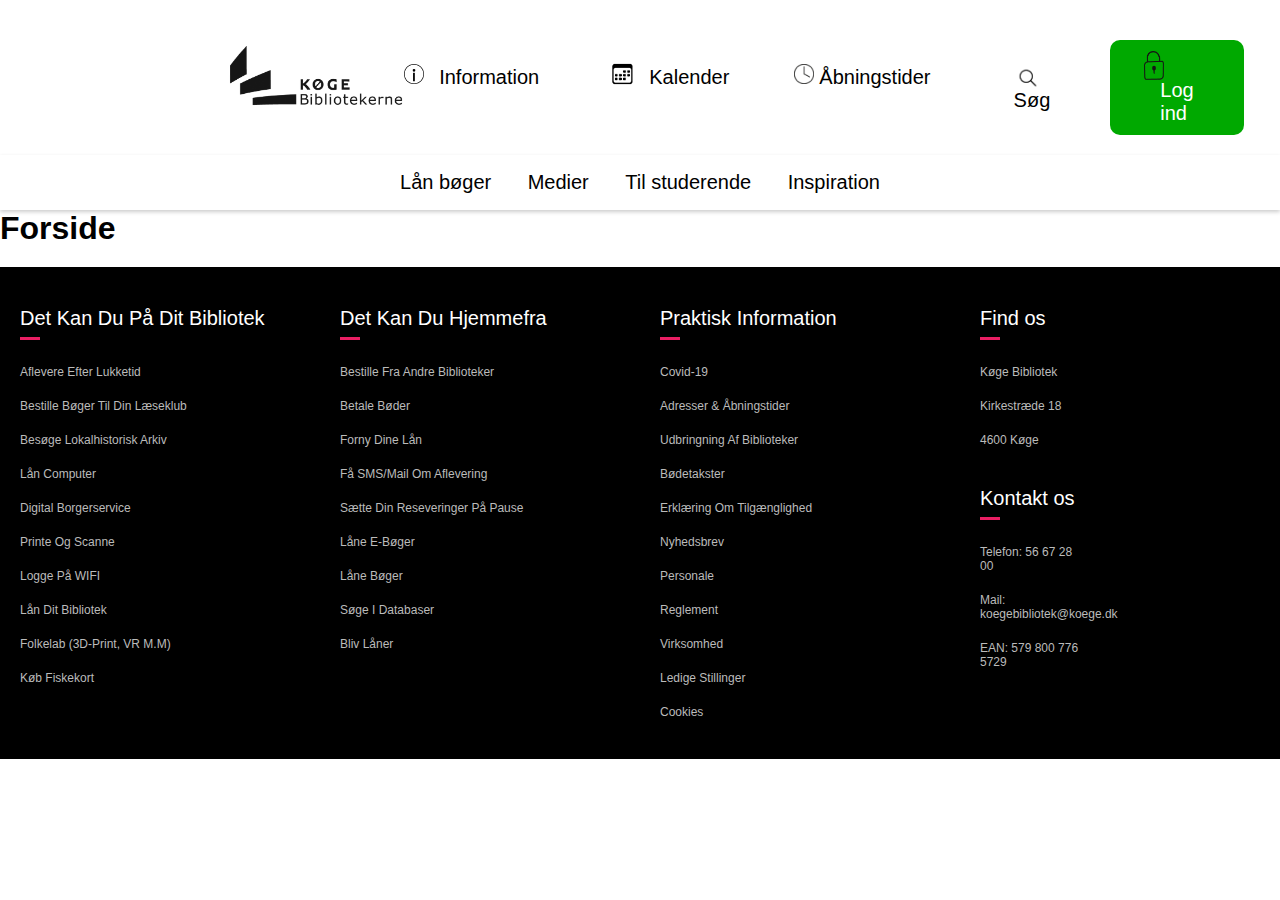
<file: index.html>
<!DOCTYPE html>
<html lang="da">
<head>
    <meta charset="UTF-8">
    <meta http-equiv="X-UA-Compatible" content="IE=edge">
    <meta name="viewport" content="width=device-width, initial-scale=1.0">
    <link rel="stylesheet" href="stylesheets/style-index.css">
    <link rel="stylesheet" href="stylesheets/style-footer.css">
    <link rel="stylesheet" href="stylesheets/digitalmedia.css">
    <link rel="stylesheet" href="https://cdnjs.cloudflare.com/ajax/libs/font-awesome/4.7.0/css/font-awesome.min.css"/>
    <link rel="stylesheet" href="stylesheets/style-effekter.css">
    <script src="main.js" defer></script>
    <title>Køge Bibliotek Case</title>
</head>
<body>

    
    <header>
        <!--nav bar icon-->
        <ul class="nav-links">
            <li class="nav-logo"> <a href="index.html"> <img class="img-bib" src="Photos/274132343_2103638476472205_1141631317047561250_n.png" alt=""> 
        </ul>    
            
                <nav> 
                <!--nav bar start-->        
                <div class="menu">
                    <!--hoved nav bar -->   
                    <ul class="nav-links"> 
                        <li class="nav-item" data-hover="Praktiske Informationer om KøgeBibliotekerne">  <a href="https://www.koegebib.dk/temaer/praktisk-information"> <img class="info-icon" src="ikoner/Info.png" alt="">  Information</a>  </li>
                        <li class="nav-item">  <a href="https://www.koegebib.dk/biblioteker"> <img class="calender-icon" src="ikoner/kalender.png" alt="">  Kalender</a></li>
                        <li class="nav-item">  <a href="https://www.koegebib.dk/arrangementer"> <img class="åbningstider-icon" src="ikoner/Clock.png" alt="">  Åbningstider</a></li> 
                         
        
                <!--søgeknappen-->
                <ul class="nav-links nav-links-search"> 
                    <li class="nav-item nav-search">  <a href="reservegame.html"> <img class="search-icon" src="Photos/search.png" alt=""> Søg</a></li>
                </ul>
            </ul>
        </div>
    </form>
</nav> 
                <!--nav bar - login-->
                <a class="cta" href="https://login.bib.dk/login"> <img class="lock-icon" src="ikoner/Lockicon.png" alt=""> Log ind  </a>
        
            </header>
               <!--lowernavbar-->
            <div class="lower-nav">
                
                    <ul class="lower-nav-links">
                        <li> <a href="https://www.koegebib.dk/search/ting?profile=boeger"> Lån bøger </a></li>
                        <li> <a href="digitalmedia.html"> Medier </a></li>
                        <li> <a href="Til-Studerende.html"> Til studerende </a></li>
                        <li> <a href="https://www.koegebib.dk/nyheder"> Inspiration </a></li>
                    </ul>
                </div>
    
    


     
       <h1 class="forside-text">Forside</h1> 
        


        <!--footer start-->
        <footer class="footer">
            <div class="container">
                <div class="row">
                    <div class="footer-col">
                        <!--footer - det du kan på bibliotek-->            
                        <h4>Det kan du på dit bibliotek</h4>
                        <ul class="pi">
                            <li><a href="#">Aflevere efter lukketid</a></li>
                            <li><a href="#">Bestille bøger til din læseklub</a></li>
                            <li><a href="#">Besøge lokalhistorisk arkiv</a></li>
                            <li><a href="#">Lån computer</a></li>
                            <li><a href="#">Digital Borgerservice</a></li>
                            <li><a href="#">Printe og scanne</a></li>
                            <li><a href="#">Logge på WIFI</a></li>
                            <li><a href="#">Lån dit bibliotek</a></li>
                            <li><a href="folkelab.html">Folkelab (3D-print, VR m.m)</a></li>
                            <li><a href="#">Køb fiskekort</a></li>
                        </ul>
                    </div>
                    <div class="footer-col">
                        <h4>Det kan du hjemmefra</h4>
                        <ul class="pi">
                            <li><a href="#">Bestille fra andre biblioteker</a></li>
                            <li><a href="#">Betale bøder</a></li>
                            <li><a href="#">Forny dine lån</a></li>
                            <li><a href="#">Få SMS/mail om aflevering</a></li>
                            <li><a href="#">Sætte din reseveringer på pause</a></li>
                            <li><a href="digitalmedia.html">Låne e-bøger</a></li>
                            <li><a href="reservegame.html">Låne bøger</a></li>
                            <li><a href="#">Søge i databaser</a></li>
                            <li><a href="#">Bliv låner</a></li>
                        </ul>
                    </div>
                    <div class="footer-col">
                        <h4>Praktisk information</h4>
                        <ul class="pi">
                            <li><a href="#">Covid-19</a></li>
                            <li><a href="#">Adresser & åbningstider</a></li>
                            <li><a href="#">Udbringning af biblioteker</a></li>
                            <li><a href="#">Bødetakster</a></li>
                            <li><a href="#">Erklæring om tilgænglighed</a></li>
                            <li><a href="#">Nyhedsbrev</a></li>
                            <li><a href="#">Personale</a></li>
                            <li><a href="#">Reglement</a></li>
                            <li><a href="#">Virksomhed</a></li>
                            <li><a href="#">Ledige stillinger</a></li>
                            <li><a href="#">Cookies</a></li>
                        </ul>
                    </div>
            <!--footer - find os-->        
                    <div class="fo">
                        <h4>Find os</h4>
                        <ul class="pi">
                            <li><a href="#">Køge Bibliotek</a></li>
                            <li><a href="#">Kirkestræde 18</a></li>
                            <li><a href="#">4600 Køge</a></li>
                        </ul>
            <!--footer - kontakt os-->                    
                    <div class="fo-ko">
                        <h4>Kontakt os</h4>
                        <ul class="pi">
                            <li><a href="#">Telefon: 56 67 28 00</a></li>
                            <li><a href="#">Mail: koegebibliotek@koege.dk</a></li>
                            <li><a href="#">EAN: 579 800 776 5729</a></li>
                        </ul>
                    </div>
                    </div>   
                </div>
            </div>
        </footer>
    </body>
</html>
</file>
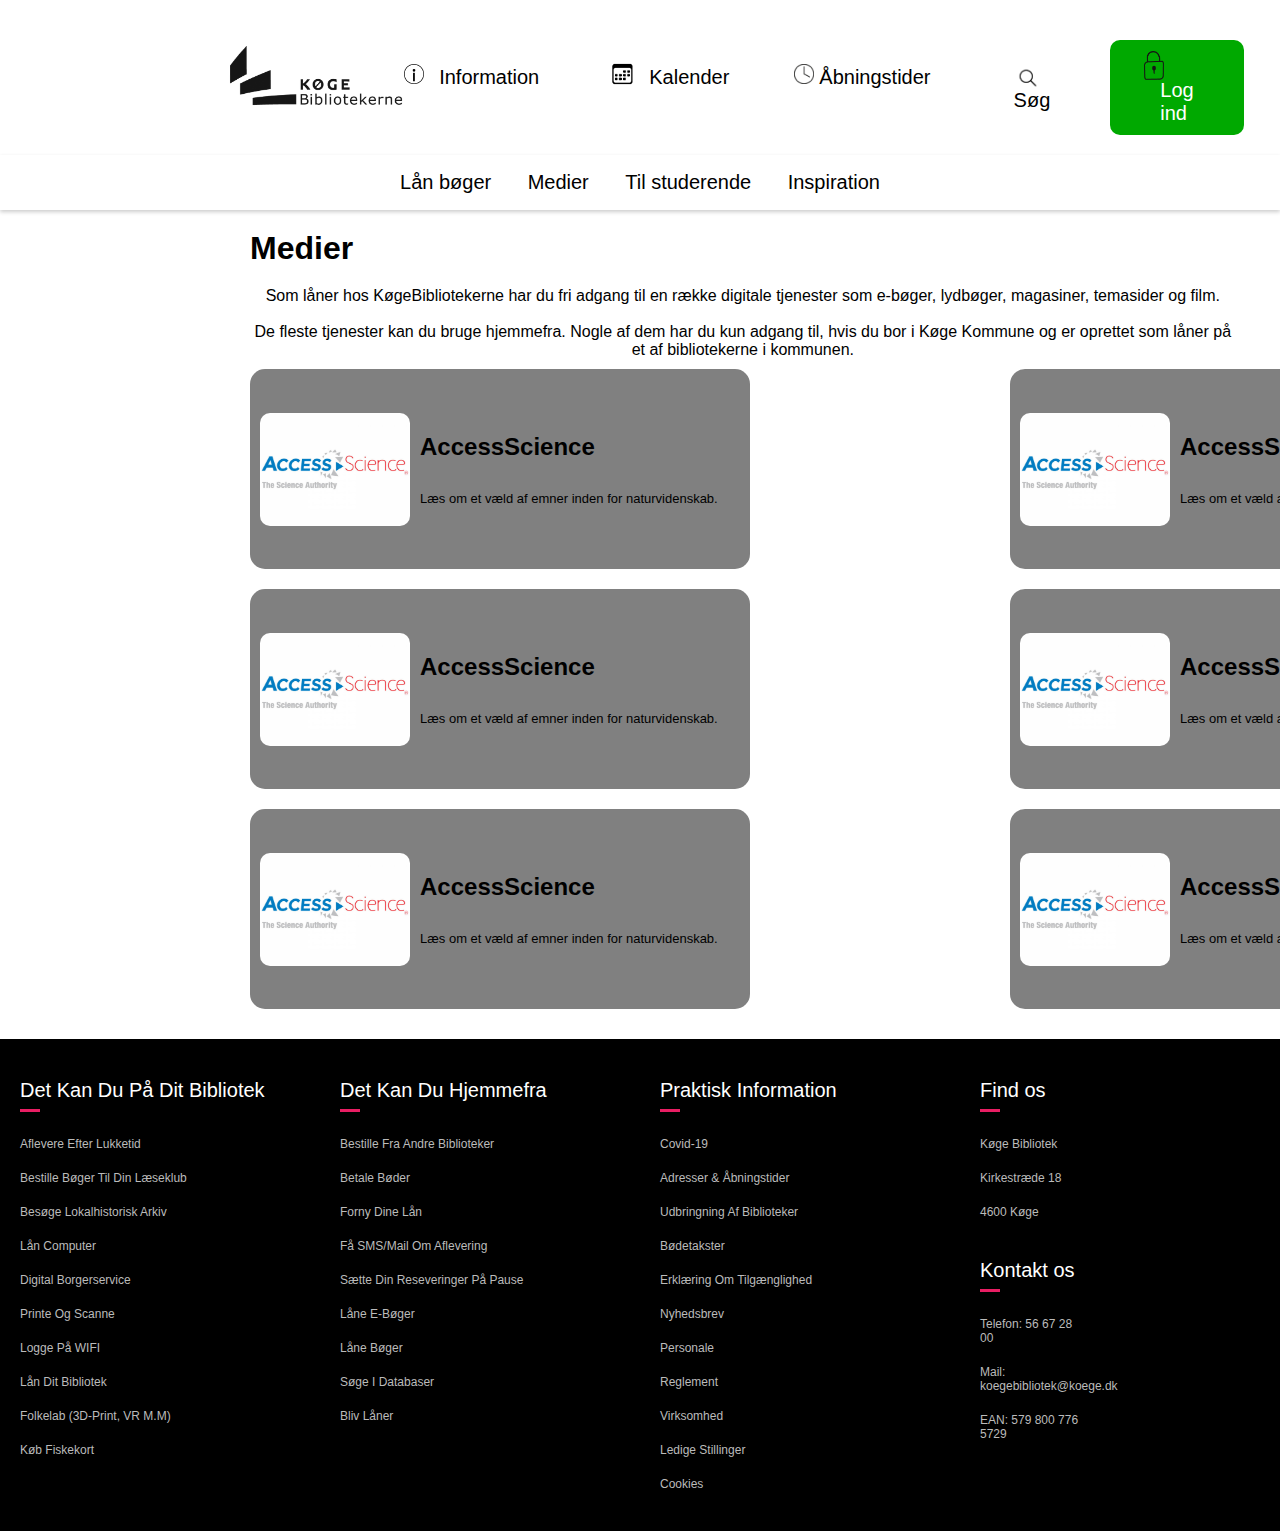
<file: digitalmedia.html>
<!DOCTYPE html>
<html lang="da">
<head>
    <meta charset="UTF-8">
    <meta http-equiv="X-UA-Compatible" content="IE=edge">
    <meta name="viewport" content="width=device-width, initial-scale=1.0">
    <link rel="stylesheet" href="stylesheets/style-index.css">
    <link rel="stylesheet" href="stylesheets/style-footer.css">
    <link rel="stylesheet" href="stylesheets/digitalmedia.css">
    <link rel="stylesheet" href="https://cdnjs.cloudflare.com/ajax/libs/font-awesome/4.7.0/css/font-awesome.min.css"/>
    <link rel="stylesheet" href="stylesheets/style-effekter.css">
    <script src="main.js" defer></script>
    <title>Køge Bibliotek Case</title>
</head>
<body>

    
    <header>
        <!--nav bar icon-->
        <ul class="nav-links">
            <li class="nav-logo"> <a href="index.html"> <img class="img-bib" src="Photos/274132343_2103638476472205_1141631317047561250_n.png" alt=""> 
        </ul>    
            
                <nav> 
                <!--nav bar start-->        
                <div class="menu">
                    <!--hoved nav bar -->   
                    <ul class="nav-links"> 
                        <li class="nav-item" data-hover="Praktiske Informationer om KøgeBibliotekerne">  <a href="https://www.koegebib.dk/temaer/praktisk-information"> <img class="info-icon" src="ikoner/Info.png" alt="">  Information</a>  </li>
                        <li class="nav-item">  <a href="https://www.koegebib.dk/biblioteker"> <img class="calender-icon" src="ikoner/kalender.png" alt="">  Kalender</a></li>
                        <li class="nav-item">  <a href="https://www.koegebib.dk/arrangementer"> <img class="åbningstider-icon" src="ikoner/Clock.png" alt="">  Åbningstider</a></li> 
                         
        
                <!--søgeknappen-->
                <ul class="nav-links nav-links-search"> 
                    <li class="nav-item nav-search">  <a href="reservegame.html"> <img class="search-icon" src="Photos/search.png" alt=""> Søg</a></li>
                </ul>
            </ul>
        </div>
    </form>
</nav> 
                <!--nav bar - login-->
                <a class="cta" href="https://login.bib.dk/login"> <img class="lock-icon" src="ikoner/Lockicon.png" alt=""> Log ind  </a>
        
            </header>
               <!--lowernavbar-->
            <div class="lower-nav">
                
                    <ul class="lower-nav-links">
                        <li> <a href="https://www.koegebib.dk/search/ting?profile=boeger"> Lån bøger </a></li>
                        <li> <a href="digitalmedia.html"> Medier </a></li>
                        <li> <a href="Til-Studerende.html"> Til studerende </a></li>
                        <li> <a href="https://www.koegebib.dk/nyheder"> Inspiration </a></li>
                    </ul>
                </div>
    

            <h1 class="title-medier">Medier</h1>
            <p class="paragraf-medier">
            Som låner hos KøgeBibliotekerne har du fri adgang til en række digitale tjenester som e-bøger, lydbøger, magasiner, temasider og film.

            ​<br><br>De fleste tjenester kan du bruge hjemmefra. Nogle af dem har du kun adgang til, hvis du bor i Køge Kommune og er oprettet som låner på et af bibliotekerne i kommunen.
            </p>
            <ul class="mediabox-links">
                <li>
            <div class="mediabox">
            
            <img src="Photos/accessscience.jpg">
            <div class="mediaboxinfo">
                <h1>
                    AccessScience
                </h1>
                <p>
                    Læs om et væld af emner inden for naturvidenskab.
                </p>
            </div>
            </div>
            </li>
            <li>
                <div class="mediabox">
                
                <img src="Photos/accessscience.jpg">
                <div class="mediaboxinfo">
                    <h1>
                        AccessScience
                    </h1>
                    <p>
                        Læs om et væld af emner inden for naturvidenskab.
                    </p>
                </div>
                </div>
                </li>    <li>
                    <div class="mediabox">
                    
                    <img src="Photos/accessscience.jpg">
                    <div class="mediaboxinfo">
                        <h1>
                            AccessScience
                        </h1>
                        <p>
                            Læs om et væld af emner inden for naturvidenskab.
                        </p>
                    </div>
                    </div>
                    </li>    <li>
                        <div class="mediabox">
                        
                        <img src="Photos/accessscience.jpg">
                        <div class="mediaboxinfo">
                            <h1>
                                AccessScience
                            </h1>
                            <p>
                                Læs om et væld af emner inden for naturvidenskab.
                            </p>
                        </div>
                        </div>
                        </li>    <li>
                            <div class="mediabox">
                            
                            <img src="Photos/accessscience.jpg">
                            <div class="mediaboxinfo">
                                <h1>
                                    AccessScience
                                </h1>
                                <p>
                                    Læs om et væld af emner inden for naturvidenskab.
                                </p>
                            </div>
                            </div>
                            </li>
                            <li>
                                <div class="mediabox">
                                
                                <img src="Photos/accessscience.jpg">
                                <div class="mediaboxinfo">
                                    <h1>
                                        AccessScience
                                    </h1>
                                    <p>
                                        Læs om et væld af emner inden for naturvidenskab.
                                    </p>
                                </div>
                                </div>
                                </li>
            </ul>
<!-- <script src="reservescript.js"></script> -->

        <!--footer start-->
        <footer class="footer">
            <div class="container">
                <div class="row">
                    <div class="footer-col">
                        <!--footer - det du kan på bibliotek-->            
                        <h4>Det kan du på dit bibliotek</h4>
                        <ul class="pi">
                            <li><a href="#">Aflevere efter lukketid</a></li>
                            <li><a href="#">Bestille bøger til din læseklub</a></li>
                            <li><a href="#">Besøge lokalhistorisk arkiv</a></li>
                            <li><a href="#">Lån computer</a></li>
                            <li><a href="#">Digital Borgerservice</a></li>
                            <li><a href="#">Printe og scanne</a></li>
                            <li><a href="#">Logge på WIFI</a></li>
                            <li><a href="#">Lån dit bibliotek</a></li>
                            <li><a href="folkelab.html">Folkelab (3D-print, VR m.m)</a></li>
                            <li><a href="#">Køb fiskekort</a></li>
                        </ul>
                    </div>
                    <div class="footer-col">
                        <h4>Det kan du hjemmefra</h4>
                        <ul class="pi">
                            <li><a href="#">Bestille fra andre biblioteker</a></li>
                            <li><a href="#">Betale bøder</a></li>
                            <li><a href="#">Forny dine lån</a></li>
                            <li><a href="#">Få SMS/mail om aflevering</a></li>
                            <li><a href="#">Sætte din reseveringer på pause</a></li>
                            <li><a href="digitalmedia.html">Låne e-bøger</a></li>
                            <li><a href="reservegame.html">Låne bøger</a></li>
                            <li><a href="#">Søge i databaser</a></li>
                            <li><a href="#">Bliv låner</a></li>
                        </ul>
                    </div>
                    <div class="footer-col">
                        <h4>Praktisk information</h4>
                        <ul class="pi">
                            <li><a href="#">Covid-19</a></li>
                            <li><a href="#">Adresser & åbningstider</a></li>
                            <li><a href="#">Udbringning af biblioteker</a></li>
                            <li><a href="#">Bødetakster</a></li>
                            <li><a href="#">Erklæring om tilgænglighed</a></li>
                            <li><a href="#">Nyhedsbrev</a></li>
                            <li><a href="#">Personale</a></li>
                            <li><a href="#">Reglement</a></li>
                            <li><a href="#">Virksomhed</a></li>
                            <li><a href="#">Ledige stillinger</a></li>
                            <li><a href="#">Cookies</a></li>
                        </ul>
                    </div>
            <!--footer - find os-->        
                    <div class="fo">
                        <h4>Find os</h4>
                        <ul class="pi">
                            <li><a href="#">Køge Bibliotek</a></li>
                            <li><a href="#">Kirkestræde 18</a></li>
                            <li><a href="#">4600 Køge</a></li>
                        </ul>
            <!--footer - kontakt os-->                    
                    <div class="fo-ko">
                        <h4>Kontakt os</h4>
                        <ul class="pi">
                            <li><a href="#">Telefon: 56 67 28 00</a></li>
                            <li><a href="#">Mail: koegebibliotek@koege.dk</a></li>
                            <li><a href="#">EAN: 579 800 776 5729</a></li>
                        </ul>
                    </div>
                    </div>   
                </div>
            </div>
        </footer>
    </body>
</html>
</file>
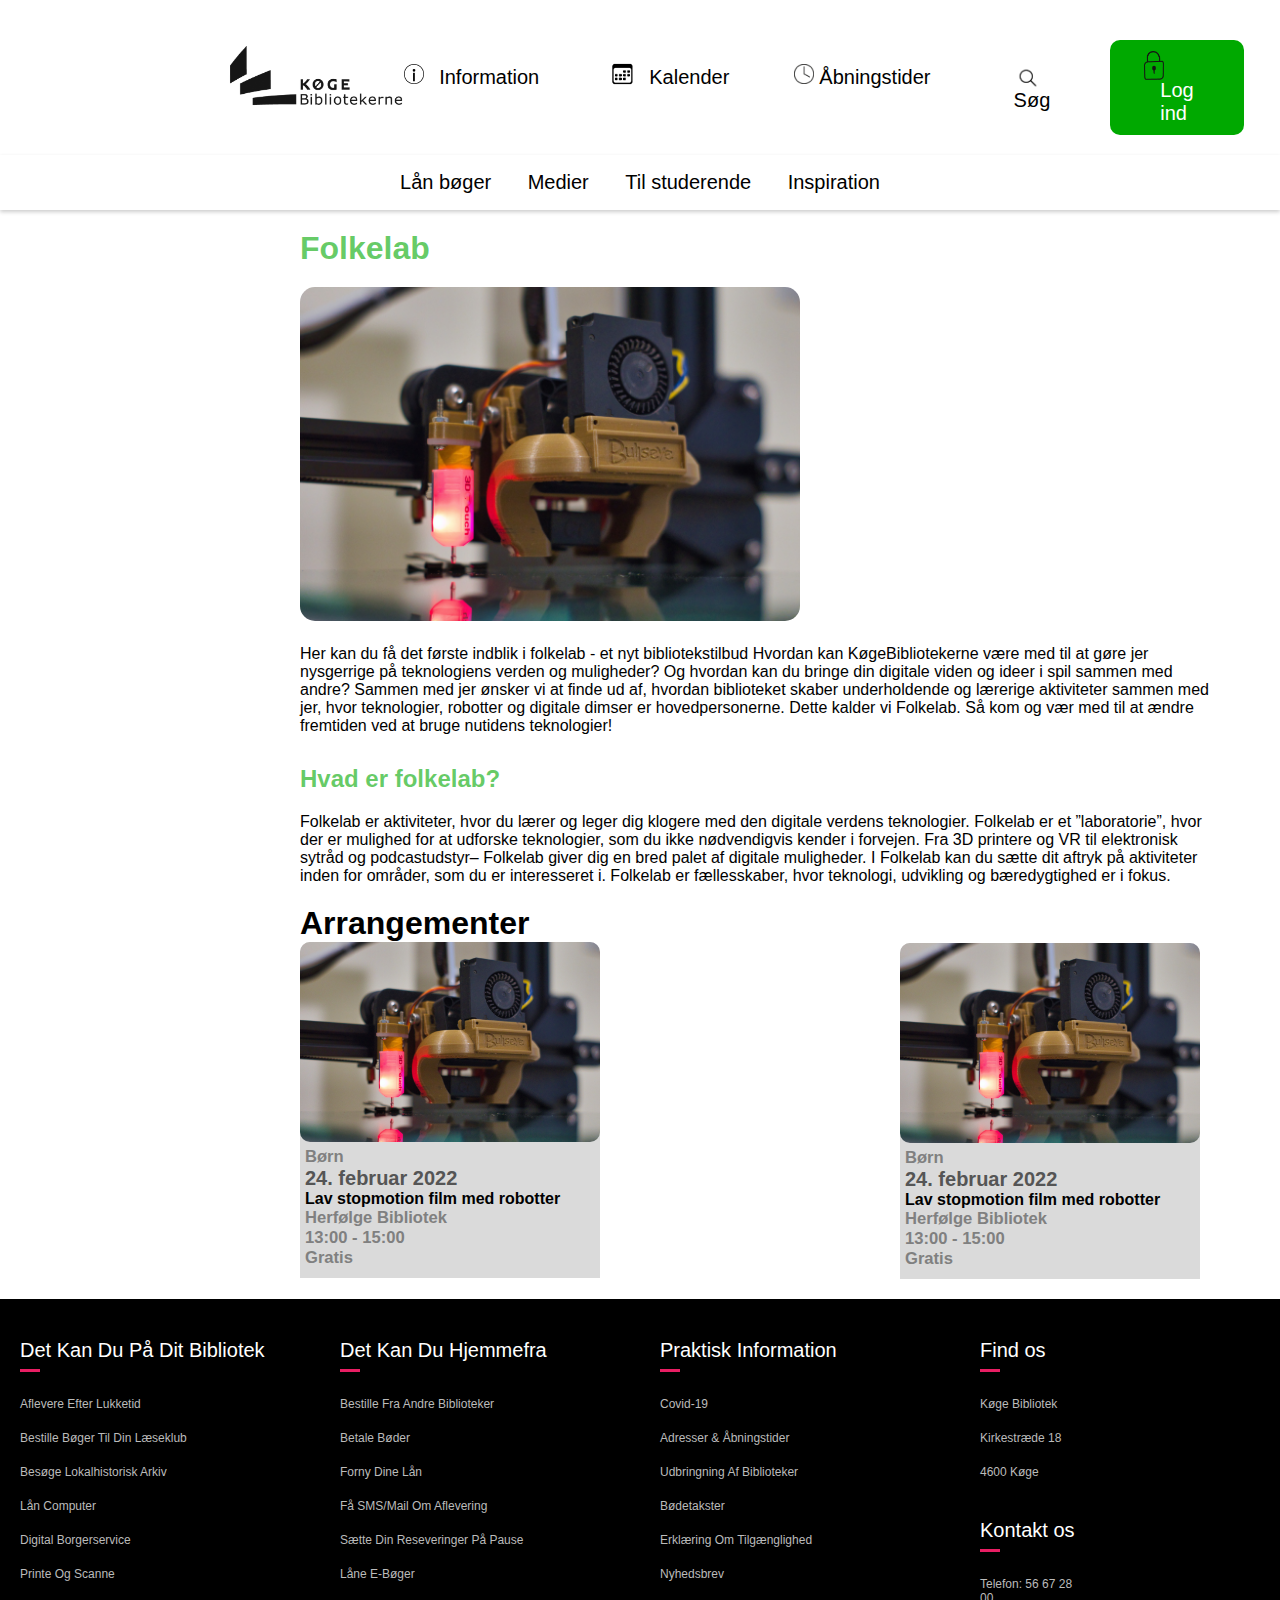
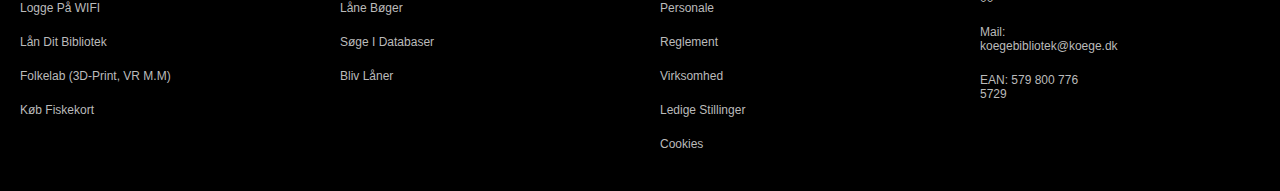
<file: folkelab.html>
<!DOCTYPE html>
<html lang="da">
<head>
    <meta charset="UTF-8">
    <meta http-equiv="X-UA-Compatible" content="IE=edge">
    <meta name="viewport" content="width=device-width, initial-scale=1.0">
    <link rel="stylesheet" href="stylesheets/style-index.css">
    <link rel="stylesheet" href="stylesheets/style-footer.css">
    <link rel="stylesheet" href="stylesheets/digitalmedia.css">
    <link rel="stylesheet" href="stylesheets/folkelab.css">
    <link rel="stylesheet" href="https://cdnjs.cloudflare.com/ajax/libs/font-awesome/4.7.0/css/font-awesome.min.css"/>
    <link rel="stylesheet" href="stylesheets/style-effekter.css">
    <script src="main.js" defer></script>
    <title>Køge Bibliotek Case</title>
</head>
<body>

    
    <header>
        <!--nav bar icon-->
        <ul class="nav-links">
            <li class="nav-logo"> <a href="index.html"> <img class="img-bib" src="Photos/274132343_2103638476472205_1141631317047561250_n.png" alt=""> 
        </ul>    
            
                <nav> 
                <!--nav bar start-->        
                <div class="menu">
                    <!--hoved nav bar -->   
                    <ul class="nav-links"> 
                        <li class="nav-item" data-hover="Praktiske Informationer om KøgeBibliotekerne">  <a href="https://www.koegebib.dk/temaer/praktisk-information"> <img class="info-icon" src="ikoner/Info.png" alt="">  Information</a>  </li>
                        <li class="nav-item">  <a href="https://www.koegebib.dk/biblioteker"> <img class="calender-icon" src="ikoner/kalender.png" alt="">  Kalender</a></li>
                        <li class="nav-item">  <a href="https://www.koegebib.dk/arrangementer"> <img class="åbningstider-icon" src="ikoner/Clock.png" alt="">  Åbningstider</a></li> 
                         
        
                <!--søgeknappen-->
                <ul class="nav-links nav-links-search"> 
                    <li class="nav-item nav-search">  <a href="reservegame.html"> <img class="search-icon" src="Photos/search.png" alt=""> Søg</a></li>
                </ul>
            </ul>
        </div>
    </form>
</nav> 
                <!--nav bar - login-->
                <a class="cta" href="https://login.bib.dk/login"> <img class="lock-icon" src="ikoner/Lockicon.png" alt=""> Log ind  </a>
        
            </header>
               <!--lowernavbar-->
            <div class="lower-nav">
                
                    <ul class="lower-nav-links">
                        <li> <a href="https://www.koegebib.dk/search/ting?profile=boeger"> Lån bøger </a></li>
                        <li> <a href="digitalmedia.html"> Medier </a></li>
                        <li> <a href="Til-Studerende.html"> Til studerende </a></li>
                        <li> <a href="https://www.koegebib.dk/nyheder"> Inspiration </a></li>
                    </ul>
                </div>
    

    <h1 class="Folkelab-titel">Folkelab</h1>
        <img class = "main-img" src="Photos/3dprint.jpg">
            <p class="head-text">Her kan du få det første indblik i folkelab - et nyt bibliotekstilbud

            Hvordan kan KøgeBibliotekerne være med til at gøre jer nysgerrige på teknologiens verden og muligheder? Og hvordan kan du bringe din digitale viden og ideer i spil sammen med andre? Sammen med jer ønsker vi at finde ud af, hvordan biblioteket skaber underholdende og lærerige aktiviteter sammen med jer, hvor teknologier, robotter og digitale dimser er hovedpersonerne. Dette kalder vi Folkelab. Så kom og vær med til at ændre fremtiden ved at bruge nutidens teknologier!
            </p>
        <h2 class="folkelab-forklaring">Hvad er folkelab?</h2>
            <p class="folkelab-text-forklaring">Folkelab er aktiviteter, hvor du lærer og leger dig klogere med den digitale verdens teknologier.

                Folkelab er et ”laboratorie”, hvor der er mulighed for at udforske teknologier, som du ikke nødvendigvis kender i forvejen.
                
                Fra 3D printere og VR til elektronisk sytråd og podcastudstyr– Folkelab giver dig en bred palet af digitale muligheder.
                
                I Folkelab kan du sætte dit aftryk på aktiviteter inden for områder, som du er interesseret i.
                
                Folkelab er fællesskaber, hvor teknologi, udvikling og bæredygtighed er i fokus.
                </p> 
        <h1 class="arrangementer-titel">
            Arrangementer
        </h1>
            <ul class="links-folkelab">

                <li>
                    <div class = "workshop workshop-number1">
                        <img src="Photos/3dprint.jpg">
                            <h5>Børn</h5>
                            <h4>24. februar 2022</h3>
                            <h3>Lav stopmotion film med robotter</h3>
                            <h5>Herfølge Bibliotek</h5>
                            <h5>13:00 - 15:00</h5>
                            <h5>Gratis</h5>
                        </div>
                    </li>
                    <li>
                        <div class = "workshop">
                            <img src="Photos/3dprint.jpg">
                            <h5>Børn</h5>
                            <h4>24. februar 2022</h3>
                            <h3>Lav stopmotion film med robotter</h3>
                            <h5>Herfølge Bibliotek</h5>
                            <h5>13:00 - 15:00</h5>
                            <h5>Gratis</h5>
                        </div>
                    </li>

                    <li>
                        <div class = "workshop workshop-number2">
                            <img src="Photos/3dprint.jpg">
                            <h5>Børn</h5>
                            <h4>24. februar 2022</h3>
                            <h3>Lav stopmotion film med robotter</h3>
                            <h5>Herfølge Bibliotek</h5>
                            <h5>13:00 - 15:00</h5>
                            <h5>Gratis</h5>
                        </div>
                    </li>

                    
                </ul>



        <!--footer start-->
        <footer class="footer">
            <div class="container">
                <div class="row">
                    <div class="footer-col">
                        <!--footer - det du kan på bibliotek-->            
                        <h4>Det kan du på dit bibliotek</h4>
                        <ul class="pi">
                            <li><a href="#">Aflevere efter lukketid</a></li>
                            <li><a href="#">Bestille bøger til din læseklub</a></li>
                            <li><a href="#">Besøge lokalhistorisk arkiv</a></li>
                            <li><a href="#">Lån computer</a></li>
                            <li><a href="#">Digital Borgerservice</a></li>
                            <li><a href="#">Printe og scanne</a></li>
                            <li><a href="#">Logge på WIFI</a></li>
                            <li><a href="#">Lån dit bibliotek</a></li>
                            <li><a href="folkelab.html">Folkelab (3D-print, VR m.m)</a></li>
                            <li><a href="#">Køb fiskekort</a></li>
                        </ul>
                    </div>
                    <div class="footer-col">
                        <h4>Det kan du hjemmefra</h4>
                        <ul class="pi">
                            <li><a href="#">Bestille fra andre biblioteker</a></li>
                            <li><a href="#">Betale bøder</a></li>
                            <li><a href="#">Forny dine lån</a></li>
                            <li><a href="#">Få SMS/mail om aflevering</a></li>
                            <li><a href="#">Sætte din reseveringer på pause</a></li>
                            <li><a href="digitalmedia.html">Låne e-bøger</a></li>
                            <li><a href="reservegame.html">Låne bøger</a></li>
                            <li><a href="#">Søge i databaser</a></li>
                            <li><a href="#">Bliv låner</a></li>
                        </ul>
                    </div>
                    <div class="footer-col">
                        <h4>Praktisk information</h4>
                        <ul class="pi">
                            <li><a href="#">Covid-19</a></li>
                            <li><a href="#">Adresser & åbningstider</a></li>
                            <li><a href="#">Udbringning af biblioteker</a></li>
                            <li><a href="#">Bødetakster</a></li>
                            <li><a href="#">Erklæring om tilgænglighed</a></li>
                            <li><a href="#">Nyhedsbrev</a></li>
                            <li><a href="#">Personale</a></li>
                            <li><a href="#">Reglement</a></li>
                            <li><a href="#">Virksomhed</a></li>
                            <li><a href="#">Ledige stillinger</a></li>
                            <li><a href="#">Cookies</a></li>
                        </ul>
                    </div>
            <!--footer - find os-->        
                    <div class="fo">
                        <h4>Find os</h4>
                        <ul class="pi">
                            <li><a href="#">Køge Bibliotek</a></li>
                            <li><a href="#">Kirkestræde 18</a></li>
                            <li><a href="#">4600 Køge</a></li>
                        </ul>
            <!--footer - kontakt os-->                    
                    <div class="fo-ko">
                        <h4>Kontakt os</h4>
                        <ul class="pi">
                            <li><a href="#">Telefon: 56 67 28 00</a></li>
                            <li><a href="#">Mail: koegebibliotek@koege.dk</a></li>
                            <li><a href="#">EAN: 579 800 776 5729</a></li>
                        </ul>
                    </div>
                    </div>   
                </div>
            </div>
        </footer>
    </body>
</html>
</file>
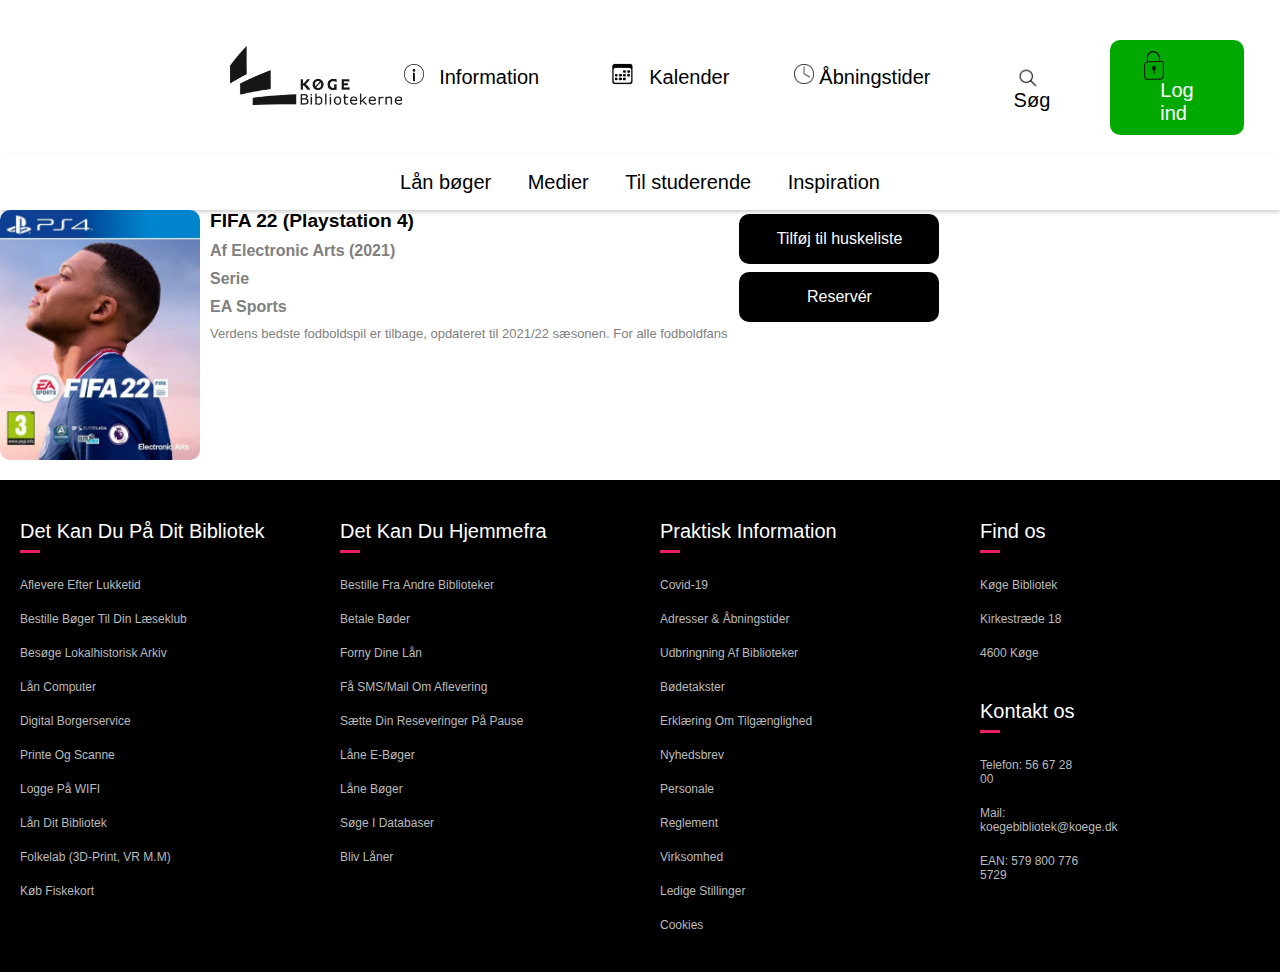
<file: reservegame.html>
<!DOCTYPE html>
<html lang="da">
<head>
    <meta charset="UTF-8">
    <meta http-equiv="X-UA-Compatible" content="IE=edge">
    <meta name="viewport" content="width=device-width, initial-scale=1.0">
    <link rel="stylesheet" href="stylesheets/style-index.css">
    <link rel="stylesheet" href="stylesheets/style-footer.css">
    <link rel="stylesheet" href="stylesheets/digitalmedia.css">
    <link rel="stylesheet" href="stylesheets/reservestyle.css">
    <link rel="stylesheet" href="https://cdnjs.cloudflare.com/ajax/libs/font-awesome/4.7.0/css/font-awesome.min.css"/>
    <link rel="stylesheet" href="stylesheets/style-effekter.css">
    <script src="main.js" defer></script>
    <title>Køge Bibliotek Case</title>
</head>
<body>

    
    <header>
        <!--nav bar icon-->
        <ul class="nav-links">
            <li class="nav-logo"> <a href="index.html"> <img class="img-bib" src="Photos/274132343_2103638476472205_1141631317047561250_n.png" alt=""> 
        </ul>    
            
            <nav> 
                <!--nav bar start-->        
                <div class="menu">
                <!--hoved nav bar -->   
                <ul class="nav-links"> 
                    <li class="nav-item" data-hover="Praktiske Informationer om KøgeBibliotekerne">  <a href="https://www.koegebib.dk/temaer/praktisk-information"> <img class="info-icon" src="ikoner/Info.png" alt="">  Information</a>  </li>
                    <li class="nav-item">  <a href="https://www.koegebib.dk/biblioteker"> <img class="calender-icon" src="ikoner/kalender.png" alt="">  Kalender</a></li>
                    <li class="nav-item">  <a href="https://www.koegebib.dk/arrangementer"> <img class="åbningstider-icon" src="ikoner/Clock.png" alt="">  Åbningstider</a></li> 
    
                <!--søgeknappen-->
                <ul class="nav-links nav-links-search"> 
                    <li class="nav-item nav-search">  <a href="reservegame.html"> <img class="search-icon" src="Photos/search.png" alt=""> Søg</a></li>
                </ul>
            </ul>
        </div>
    </form>
</nav> 
                <!--nav bar - login-->
                <a class="cta" href="https://login.bib.dk/login"> <img class="lock-icon" src="ikoner/Lockicon.png" alt=""> Log ind  </a>
        
            </header>
               <!--lowernavbar-->
            <div class="lower-nav">
                
                    <ul class="lower-nav-links">
                        <li> <a href="https://www.koegebib.dk/search/ting?profile=boeger"> Lån bøger </a></li>
                        <li> <a href="digitalmedia.html"> Medier </a></li>
                        <li> <a href="Til-Studerende.html"> Til studerende </a></li>
                        <li> <a href="https://www.koegebib.dk/nyheder"> Inspiration </a></li>
                    </ul>
                </div>
    
    

    <div class="popup" id="reserved">
        <div class="popupItems">
            <h1>Reserveret</h1>
            <h1>✓</h1>
        </div>
    </div>

    <div class="popup" id="addedToList">
        <div class="popupItems">
            <h1>Tilføjet til huskeliste</h1>
            <h1>✓</h1>
        </div>
    </div>
    <section class ="main-material">
        <img src="Photos/fifa22.jpg" alt="fifa22">
        <div class="verticalAlign">
            <h2>FIFA 22 (Playstation 4)</h2>
            <h3>Af Electronic Arts (2021)</h3>
            <h3>Serie</h3>
            <h3>EA Sports</h3>
            <p>Verdens bedste fodboldspil er tilbage, opdateret til 2021/22 sæsonen. For alle fodboldfans
            </p>
        </div>
        <div class="verticalAlign">
        <button onclick="show('addedToList')">
            Tilføj til huskeliste
        </button>
        <button onclick="show('reserved')">
           Reservér
        </button>
        </div>
    </section>

<script src="js/reservescript.js"></script>

            <!--footer start-->
            <footer class="footer">
                <div class="container">
                    <div class="row">
                        <div class="footer-col">
                            <!--footer - det du kan på bibliotek-->            
                            <h4>Det kan du på dit bibliotek</h4>
                            <ul class="pi">
                                <li><a href="#">Aflevere efter lukketid</a></li>
                                <li><a href="#">Bestille bøger til din læseklub</a></li>
                                <li><a href="#">Besøge lokalhistorisk arkiv</a></li>
                                <li><a href="#">Lån computer</a></li>
                                <li><a href="#">Digital Borgerservice</a></li>
                                <li><a href="#">Printe og scanne</a></li>
                                <li><a href="#">Logge på WIFI</a></li>
                                <li><a href="#">Lån dit bibliotek</a></li>
                                <li><a href="folkelab.html">Folkelab (3D-print, VR m.m)</a></li>
                                <li><a href="#">Køb fiskekort</a></li>
                            </ul>
                        </div>
                        <div class="footer-col">
                            <h4>Det kan du hjemmefra</h4>
                            <ul class="pi">
                                <li><a href="#">Bestille fra andre biblioteker</a></li>
                                <li><a href="#">Betale bøder</a></li>
                                <li><a href="#">Forny dine lån</a></li>
                                <li><a href="#">Få SMS/mail om aflevering</a></li>
                                <li><a href="#">Sætte din reseveringer på pause</a></li>
                                <li><a href="digitalmedia.html">Låne e-bøger</a></li>
                                <li><a href="reservegame.html">Låne bøger</a></li>
                                <li><a href="#">Søge i databaser</a></li>
                                <li><a href="#">Bliv låner</a></li>
                            </ul>
                        </div>
                        <div class="footer-col">
                            <h4>Praktisk information</h4>
                            <ul class="pi">
                                <li><a href="#">Covid-19</a></li>
                                <li><a href="#">Adresser & åbningstider</a></li>
                                <li><a href="#">Udbringning af biblioteker</a></li>
                                <li><a href="#">Bødetakster</a></li>
                                <li><a href="#">Erklæring om tilgænglighed</a></li>
                                <li><a href="#">Nyhedsbrev</a></li>
                                <li><a href="#">Personale</a></li>
                                <li><a href="#">Reglement</a></li>
                                <li><a href="#">Virksomhed</a></li>
                                <li><a href="#">Ledige stillinger</a></li>
                                <li><a href="#">Cookies</a></li>
                            </ul>
                        </div>
                <!--footer - find os-->        
                        <div class="fo">
                            <h4>Find os</h4>
                            <ul class="pi">
                                <li><a href="#">Køge Bibliotek</a></li>
                                <li><a href="#">Kirkestræde 18</a></li>
                                <li><a href="#">4600 Køge</a></li>
                            </ul>
                <!--footer - kontakt os-->                    
                        <div class="fo-ko">
                            <h4>Kontakt os</h4>
                            <ul class="pi">
                                <li><a href="#">Telefon: 56 67 28 00</a></li>
                                <li><a href="#">Mail: koegebibliotek@koege.dk</a></li>
                                <li><a href="#">EAN: 579 800 776 5729</a></li>
                            </ul>
                        </div>
                        </div>   
                    </div>
                </div>
            </footer>
        </body>
    </html>
</file>
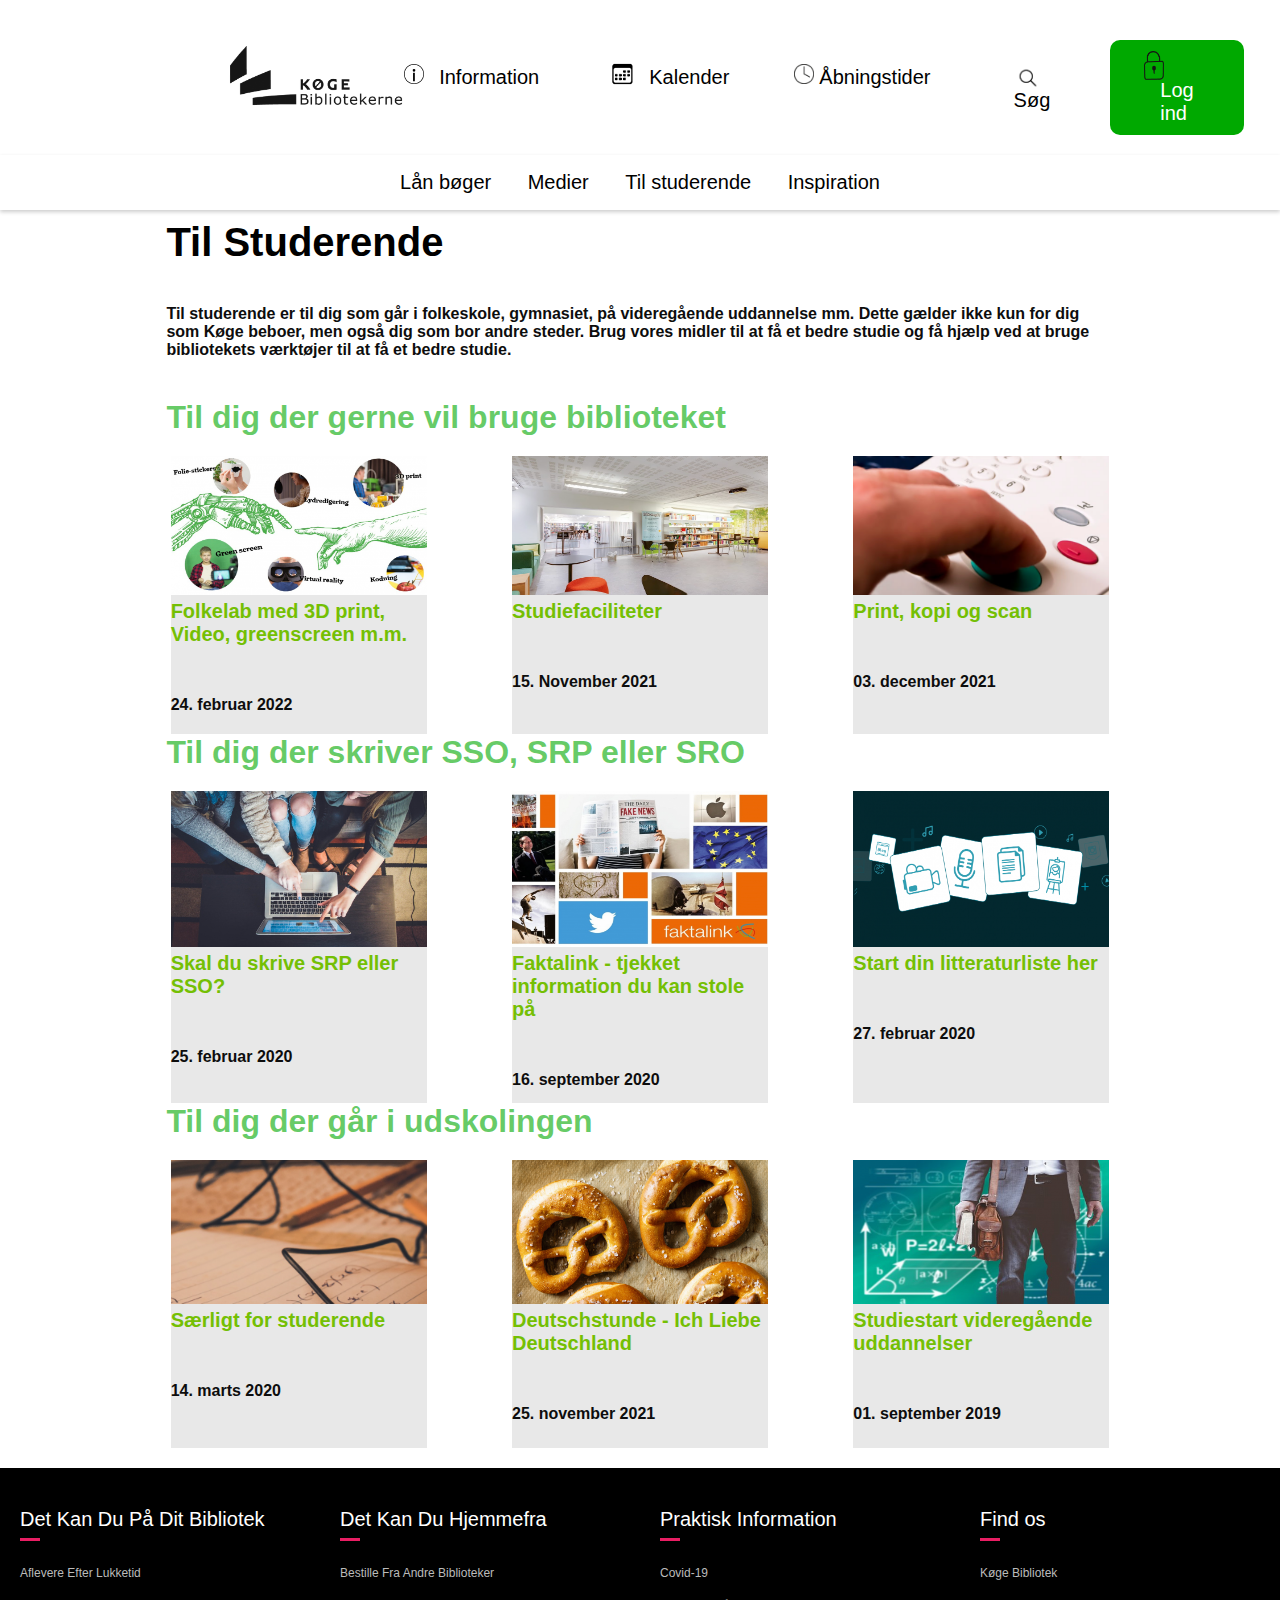
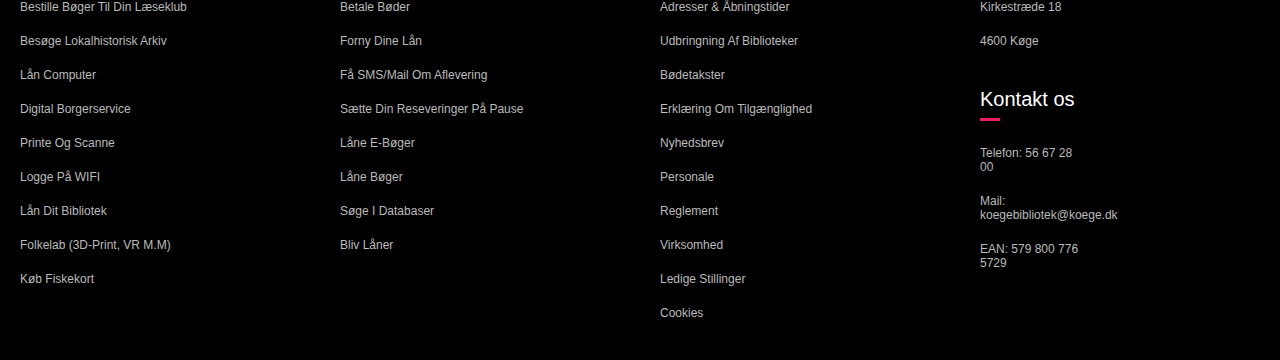
<file: Til-Studerende.html>
<!DOCTYPE html>
<html lang="da">
<head>
    <meta charset="UTF-8">
    <meta http-equiv="X-UA-Compatible" content="IE=edge">
    <meta name="viewport" content="width=device-width, initial-scale=1.0">
    <link rel="stylesheet" href="stylesheets/style-index.css">
    <link rel="stylesheet" href="stylesheets/style-footer.css">
    <link rel="stylesheet" href="stylesheets/digitalmedia.css">
    <link rel="stylesheet" href="stylesheets/til-studerende.css">
    <link rel="stylesheet" href="https://cdnjs.cloudflare.com/ajax/libs/font-awesome/4.7.0/css/font-awesome.min.css"/>
    <link rel="stylesheet" href="stylesheets/style-effekter.css">
    <script src="main.js" defer></script>
    <title>Køge Bibliotek Case</title>
</head>
<body>

    
    <header>
        <!--nav bar icon-->
        <ul class="nav-links">
            <li class="nav-logo"> <a href="index.html"> <img class="img-bib" src="Photos/274132343_2103638476472205_1141631317047561250_n.png" alt=""> 
        </ul>    
            
                <nav> 
                <!--nav bar start-->        
                <div class="menu">
                    <!--hoved nav bar -->   
                    <ul class="nav-links"> 
                        <li class="nav-item" data-hover="Praktiske Informationer om KøgeBibliotekerne">  <a href="https://www.koegebib.dk/temaer/praktisk-information"> <img class="info-icon" src="ikoner/Info.png" alt="">  Information</a>  </li>
                        <li class="nav-item">  <a href="https://www.koegebib.dk/biblioteker"> <img class="calender-icon" src="ikoner/kalender.png" alt="">  Kalender</a></li>
                        <li class="nav-item">  <a href="https://www.koegebib.dk/arrangementer"> <img class="åbningstider-icon" src="ikoner/Clock.png" alt="">  Åbningstider</a></li> 
                         
        
                    <!--søgeknappen-->
                <ul class="nav-links nav-links-search"> 
                  <li class="nav-item nav-search">  <a href="reservegame.html"> <img class="search-icon" src="Photos/search.png" alt=""> Søg</a></li>
              </ul>
          </ul>
      </div>
  </form>
</nav> 
                <!--nav bar - login-->
                <a class="cta" href="https://login.bib.dk/login"> <img class="lock-icon" src="ikoner/Lockicon.png" alt=""> Log ind  </a>
        
            </header>
               <!--lowernavbar-->
            <div class="lower-nav">
                
                    <ul class="lower-nav-links">
                        <li> <a href="https://www.koegebib.dk/search/ting?profile=boeger"> Lån bøger </a></li>
                        <li> <a href="digitalmedia.html"> Medier </a></li>
                        <li> <a href="Til-Studerende.html"> Til studerende </a></li>
                        <li> <a href="https://www.koegebib.dk/nyheder"> Inspiration </a></li>
                    </ul>
                </div>
    
    
      <main>
        <h1 class="topt">
            Til Studerende
        </h1>
        <p class="topp">
            Til studerende er til dig som går i folkeskole, gymnasiet, på videregående uddannelse mm. 
            Dette gælder ikke kun for dig som Køge beboer, men også dig som bor andre steder.

            Brug vores midler til at få et bedre studie og få hjælp ved at bruge bibliotekets værktøjer til at få et bedre studie. 
        </p>


<h1 class="undertitel-studerende">
    Til dig der gerne vil bruge biblioteket
</h1>
<section class="brugbib">
      <section class="boks">
        <a href="folkelab.html">
          <img src="Photos/folkelab.jpeg" class="imgtils" alt="folkelab">
          </a>
          <h2>
            Folkelab med 3D print,<br>
            Video, greenscreen m.m.
          </h2>
          <p>
            24. februar 2022
          </p>
      </section>

      <section class="boks">
    <a href="https://www.koegebib.dk/bibliotek/koege-bibliotek">
        <img src="Photos/Køgebib.png" class="imgtils" alt="køgebib">
    </a>
        <h2>
            Studiefaciliteter
        </h2>
        <p>
          15. November 2021
        </p>
    </section>

    <section class="boks">
    <a href="https://www.koegebib.dk/print-og-scanner">
        <img src="Photos/print.png" class="imgtils" alt="print">
    </a>
        <h2>
            Print, kopi og scan
        </h2>
        <p>
          03. december 2021
        </p>
    </section>
</section>


<h1>
    Til dig der skriver SSO, SRP eller SRO
</h1>
<section class="brugbib">
    <section class="boks">
    <a href="https://www.koegebib.dk/nyheder/faglitteratur/skal-du-skrive-srp-eller-sso">
        <img src="Photos/srp.jpeg" class="imgtils" alt="srp">
    </a>
        <h2>
            Skal du skrive SRP eller SSO?
        </h2>
        <p>
          25. februar 2020
        </p>
    </section>

    <section class="boks">
    <a href="https://www.koegebib.dk/nyheder/digitalt/faktalink-tjekket-information-du-kan-stole-paa">
      <img src="Photos/fakta.jpeg" class="imgtils" alt="fakta">
    </a>
      <h2>
        Faktalink - tjekket information du kan stole på
      </h2>
      <p>
        16. september 2020
      </p>
  </section>

  <section class="boks">
    <a href="https://www.koegebib.dk/nyheder/digitalt/start-din-litteraturliste-her">
      <img src="Photos/litteratur.png" class="imgtils" alt="litteratur">
    </a>
      <h2>
        Start din litteraturliste her
      </h2>
      <p>
        27. februar 2020
      </p>
  </section>
</section>



<h1>
    Til dig der går i udskolingen
</h1>
<section class="brugbib">
    <section class="boks">
    <a href="https://www.koegebib.dk/temaer/saerligt-studerende">
        <img src="Photos/studer.png" class="imgtils" alt="studer">
    </a>
        <h2>
            Særligt for studerende
        </h2>
        <p>
          14. marts 2020
        </p>
    </section>

    <section class="boks">
    <a href="https://www.koegebib.dk/arrangementer/event/deutschstunde-ich-liebe-deutschland">
      <img src="Photos/tysk.jpeg" class="imgtils" alt="tysk">
    </a>
      <h2>
        Deutschstunde - Ich Liebe Deutschland
      </h2>
      <p>
        25. november 2021
      </p>
  </section>

  <section class="boks">
    <a href="https://www.koegebib.dk/nyheder/faglitteratur/studiestart-videregaaende-uddannelser">
      <img src="Photos/udaf9n.jpeg" class="imgtils" alt="udaf9n">
    </a>
      <h2>
        Studiestart videregående uddannelser
      </h2>
      <p>
        01. september 2019
      </p>
  </section>
</section>

</main>

            <!--footer start-->
            <footer class="footer">
              <div class="container">
                  <div class="row">
                      <div class="footer-col">
                          <!--footer - det du kan på bibliotek-->            
                          <h4>Det kan du på dit bibliotek</h4>
                          <ul class="pi">
                              <li><a href="#">Aflevere efter lukketid</a></li>
                              <li><a href="#">Bestille bøger til din læseklub</a></li>
                              <li><a href="#">Besøge lokalhistorisk arkiv</a></li>
                              <li><a href="#">Lån computer</a></li>
                              <li><a href="#">Digital Borgerservice</a></li>
                              <li><a href="#">Printe og scanne</a></li>
                              <li><a href="#">Logge på WIFI</a></li>
                              <li><a href="#">Lån dit bibliotek</a></li>
                              <li><a href="folkelab.html">Folkelab (3D-print, VR m.m)</a></li>
                              <li><a href="#">Køb fiskekort</a></li>
                          </ul>
                      </div>
                      <div class="footer-col">
                          <h4>Det kan du hjemmefra</h4>
                          <ul class="pi">
                              <li><a href="#">Bestille fra andre biblioteker</a></li>
                              <li><a href="#">Betale bøder</a></li>
                              <li><a href="#">Forny dine lån</a></li>
                              <li><a href="#">Få SMS/mail om aflevering</a></li>
                              <li><a href="#">Sætte din reseveringer på pause</a></li>
                              <li><a href="digitalmedia.html">Låne e-bøger</a></li>
                              <li><a href="reservegame.html">Låne bøger</a></li>
                              <li><a href="#">Søge i databaser</a></li>
                              <li><a href="#">Bliv låner</a></li>
                          </ul>
                      </div>
                      <div class="footer-col">
                          <h4>Praktisk information</h4>
                          <ul class="pi">
                              <li><a href="#">Covid-19</a></li>
                              <li><a href="#">Adresser & åbningstider</a></li>
                              <li><a href="#">Udbringning af biblioteker</a></li>
                              <li><a href="#">Bødetakster</a></li>
                              <li><a href="#">Erklæring om tilgænglighed</a></li>
                              <li><a href="#">Nyhedsbrev</a></li>
                              <li><a href="#">Personale</a></li>
                              <li><a href="#">Reglement</a></li>
                              <li><a href="#">Virksomhed</a></li>
                              <li><a href="#">Ledige stillinger</a></li>
                              <li><a href="#">Cookies</a></li>
                          </ul>
                      </div>
              <!--footer - find os-->        
                      <div class="fo">
                          <h4>Find os</h4>
                          <ul class="pi">
                              <li><a href="#">Køge Bibliotek</a></li>
                              <li><a href="#">Kirkestræde 18</a></li>
                              <li><a href="#">4600 Køge</a></li>
                          </ul>
              <!--footer - kontakt os-->                    
                      <div class="fo-ko">
                          <h4>Kontakt os</h4>
                          <ul class="pi">
                              <li><a href="#">Telefon: 56 67 28 00</a></li>
                              <li><a href="#">Mail: koegebibliotek@koege.dk</a></li>
                              <li><a href="#">EAN: 579 800 776 5729</a></li>
                          </ul>
                      </div>
                      </div>   
                  </div>
              </div>
          </footer>
      </body>
  </html>
</file>
<file: stylesheets/style-index.css>
:root{
    --green: #7aba00;
    --white: #fff;
    --black: #000;
}

html{
    font-family: Arial, Helvetica, sans-serif;
    width: 100%;
    height: 100%;
    margin: 0%;
    padding: 0%;
    overflow-x: hidden;
}

.img-bib{
    width: auto;
    height: 60px;
    position: relative;
    text-align: center;
    float: left;
    cursor: pointer;
    margin-right: -50px;
    margin-left: 100px;
}

body{
    margin: 0%;
}

li, a, .cta{
    color: black;
    text-decoration: none;
    font-size: 20px;
}

header{
    display: flex;
    justify-content: space-between;
    align-items: center;
    padding: 20px 10%;
    width: 100%;

}

.nav-logo{
    list-style: none;
}



.lower-nav{
   text-align: center;
   box-shadow: 0 2px 4px rgba(0, 0, 0, .2);
}

.nav-links{
    list-style: none;
    padding-left: -10rem;
}

.nav-links-search{
    margin-left: 600px;
    margin-top: -55px;
}



.nav-links li{
    display: inline-block;
    padding: 10px 10px;
    margin-right: 50px;
    margin-left: -100px;
    padding-left: 100px;
}

.nav-links li a{
    transition: all 0.3s ease 0s;
}

.nav-links li a:hover{
    color: #7aba00;
}

.cta{
    padding: 5px 50px;
    padding-right: 50px;
    background-color: rgba(0, 169, 0);
    border: none;
    border-radius: 10px;
    cursor: pointer;
    transition: all 0.3s ease 0s;
    color: white;
    margin-top: 20px;
    padding-bottom: 10px;
}

a{
    padding-top: 10px;
}


.cta:hover{
    background-color: rgba(0, 169, 0, 0.616);
}

.lower-nav-links{
    list-style: none;
    
}

.lower-nav-links li{
    display: inline-block;
    margin: 1rem;
}

.lower-nav-links li a{
    transition: all 0.3s ease 0s;
    
}

.lower-nav-links li a:hover{
    color: #7aba00;
}

img{
    width: 20px;
    height: auto;
}

.info-icon{
    position: relative;
    right: 10px;
    width: 20px;
    height: 20px;
}

.calender-icon{
    position: relative;
    top: 10px;
    width: 40px;
    height: auto;
}

    

.search-icon{
    position: relative;
    top: 10px;
    width: 30px;
    height: auto;
    cursor: pointer;
}

.lock-icon{
    position: relative;
    right: 1rem;
    top: 6px;
    width: 20px;
    height: auto;
}


.nav-item:hover:after{
    content: attr(data-hover);
    font-size: 10px;
    line-height: 100px;
    font-weight: 200;
    padding-top: 30px;
}
</file>
<file: stylesheets/style-footer.css>
*{
    margin: 0;
    padding: 0;
    box-sizing: border-box;
}

.container{
    max-width: 1170x;
    margin: auto;

    
}

.row{
    display: flex;
    color: white;
    flex-wrap: wrap;
    justify-content: space-around;
    align-content: flex-start;
}

.pi{
    list-style: none;
    width: 100%;
}

.fo-ko{
    width: 50%;
    padding: 0 20px;
    margin-top: 40px;
    margin-left: -20px;
}

.fo-ko h4{
    font-size: 20px;
    color: white;
    margin-bottom: 25px;
    font-weight: 500;
    position:relative;
}

.fo-ko h4::before{
    content:'';
    position: absolute;
    left: 0;
    bottom: -10px;
    background-color: #e91e63;
    height: 3px;
    box-sizing: border-box;
    width: 20px;
}

.fo-ko ul li:not(:last-child){
    margin-bottom: 10px;
}

.fo-ko ul li a{
    font-size: 20px;
    color: #ffffff;
    text-decoration: none;
    font-weight: 300;
    color: #bbbbbb;
    display: block;
    transition: all 0.3s ease;
    width: 100%;
}

.fo-ko ul li a:hover{
    color: #ffffff;
    padding-left: 10px;
}

.fo{
    width: 25%;
    padding: 0 20px;
}

.fo h4{
    font-size: 20px;
    color: white;
    margin-bottom: 25px;
    font-weight: 500;
    position:relative;
}

.fo h4::before{
    content:'';
    position: absolute;
    left: 0;
    bottom: -10px;
    background-color: #e91e63;
    height: 3px;
    box-sizing: border-box;
    width: 20px;
}

.fo ul li:not(:last-child){
    margin-bottom: 10px;
}

.fo ul li a{
    font-size: 12px;
    color: #ffffff;
    text-decoration: none;
    font-weight: 300;
    color: #bbbbbb;
    display: block;
    transition: all 0.3s ease;
}

.fo ul li a:hover{
    color: #ffffff;
    padding-left: px;
}



.footer{ 
    background-color: black;
    padding: 40px 0;
    margin-top: 20px;
}

.footer-col{
    width: 25%;
    padding: 0 20px;
}

.footer-col h4{
    font-size: 20px;
    color: white;
    text-transform: capitalize;
    margin-bottom: 25px;
    font-weight: 500;
    position:relative;
}

.footer-col h4::before{
    content:'';
    position: absolute;
    left: 0;
    bottom: -10px;
    background-color: #e91e63;
    height: 3px;
    box-sizing: border-box;
    width: 20px;
}

.footer-col ul li:not(:last-child){
    margin-bottom: 10px;
}


.footer-col ul li a{
    font-size: 12px;
    text-transform: capitalize;
    color: #ffffff;
    text-decoration: none;
    font-weight: 300;
    color: #bbbbbb;
    display: block;
    transition: all 0.3s ease;
}

.footer-col ul li a:hover{
    color: #ffffff;
    padding-left: px;
}
</file>
<file: stylesheets/digitalmedia.css>
.mediabox {
align-items: center;
    background-color: grey;
    width: 500px;
    height: 200px;
    border-radius: 15px;
    display: flex;
    flex-wrap: wrap;
    align-content: center;
    padding: 10px;
    margin-left: 240px;
}
.mediabox img {
    width: 150px;
  border-radius: 10px;
 
}
.mediabox h1 {
    font-size: larger;
    float: top;
    padding-bottom: 30px;
   
}

.title-medier {
    margin-top: 20px;
    margin-left: 250px;
}

.paragraf-medier{
    margin-top: 20px;
    margin-left: 250px;
    max-width: 77%;
    text-align: center;
}


.mediabox p {
    font-size: small;
    display: flex;
}
.mediaboxinfo {
    padding: 10px;

}
.mediabox-links {
    display: grid;
    grid-template-columns: repeat(2, 1fr); 
    list-style-position: inside;
    list-style-type: none;
}
.mediabox-links li {
padding: 10px;

}
</file>
<file: stylesheets/style-effekter.css>
body {
  font-family: Arial;
}

* {
  box-sizing: border-box;
  z-index: 100;

}

.openBtn {
  background: #f1f1f1;
  border: none;
  padding: 10px 15px;
  font-size: 20px;
  cursor: pointer;
  z-index: 100;
}

.openBtn:hover {
  background: #bbb;
  z-index: 100;

}

.overlay {
  height: 100%;
  width: 100%;
  display: none;
  position: fixed;
  z-index: 1;
  top: 0;
  left: 0;
  background-color: rgb(0,0,0);
  background-color: rgba(0,0,0, 0.9);
  z-index: 100;

}

.overlay-content {
  position: relative;
  top: 46%;
  width: 80%;
  text-align: center;
  margin-top: 30px;
  margin: auto;
  z-index: 100;

}

.overlay .closebtn {
  position: absolute;
  top: 20px;
  right: 45px;
  font-size: 60px;
  cursor: pointer;
  color: white;
  z-index: 100;

}

.overlay .closebtn:hover {
  color: #ccc;
  z-index: 100;

}

.overlay input[type=text] {
  padding: 15px;
  font-size: 17px;
  border: none;
  float: left;
  width: 80%;
  background: white;
  z-index: 100;

}

.overlay input[type=text]:hover {
  background: #f1f1f1;
  z-index: 100;

}

.overlay button {
  float: left;
  width: 20%;
  padding: 15px;
  background: #ddd;
  font-size: 17px;
  border: none;
  z-index: 100;

  cursor: pointer;
}

.overlay button:hover {
  background: #bbb;
  z-index: 100;

}
</file>
<file: stylesheets/folkelab.css>
html {
    font-family: Arial, Helvetica, sans-serif;
}

.Folkelab-titel {
    margin-top: 20px;
    margin-left: 300px;
    color: rgba(0, 169, 0, 0.616); 
    margin-bottom: 20px;
}
.folkelab-forklaring {
    color: rgba(0, 169, 0, 0.616);
    margin-top: 30px;
    margin-left: 300px;
    margin-bottom: 20px;

  }

.head-text{
    margin-left: 300px;
    margin-top: 20px;
    width: 72%;
}
.main-img {
    width: 500px;
    border-radius: 15px;
    margin-left: 300px;
}

.folkelab-text-forklaring{
    margin-left: 300px;
    margin-top: 5px;
    width: 72%;

}

.arrangementer-titel {
    margin-left: 300px;
    margin-top: 20px;

}

.workshop {
    background-color: rgb(218, 218, 218);
    width: 300px;
    padding-bottom: 10px;
    border-top-left-radius: 10px;
    border-top-right-radius: 10px;
    margin-left: 300px;

}

.workshop-number1{
    margin-left: 300px
}

.workshop-number2{
    margin-left: 900px;
    margin-top: -335px

}

.workshop img {
    width: 300px;
    border-radius: 10px;
}


.workshop h3 {
    padding-left: 5px;
    font-size: medium;
    /* margin: 0%;
    padding: 0%; */
}
.workshop h4 {

    color: rgb(85, 85, 85);
    margin: 0%;
    padding: 0%;
    padding-left: 5px;
}
.workshop h5 {
    
    color: gray;
    margin: 0%;
    padding: 0%;
    padding-left: 5px;
}

.links-folkelab {
    display: grid;
    grid-template-columns: repeat(2, 1fr); 
    list-style-position: inside;
    list-style-type: none;
}
</file>
<file: stylesheets/reservestyle.css>
.main-material {
    /* float: left; */
    /* position:absolute; */
    display: flex;
    /* justify-contents: space-between; */
    
}
.verticalAlign {
    padding-left: 10px;
    /* display: block;  */
    display: flex;
    justify-content: left;
    flex-direction: column;
}


.main-material h2 {
font-size: larger;
margin: 0%;
padding-bottom: 10px;
}
.main-material h3 {
    font-size: medium;
    color: gray;
    padding-bottom: 10px;
}

.main-material p {
    font-size: small;
    color: gray;
}
.main-material img {
    width: 200px;
    border-radius: 10px;
}
.main-material button {
    background-color: #000000;
    border: none;
    color: white;
    padding: 15px 32px;
    text-align: center;
    text-decoration: none;
    /* display: inline-block; */
    font-size: 16px;
    margin: 4px 2px;
    height: 50px;
    width: 200px;
    border-radius: 10px;
    cursor: pointer;
  }

  .popup {
    display: none;
    position: fixed;
    padding: 10px;
    width: 280px;
    left: 50%;
    margin-left: -150px;
    height: 180px;
    top: 50%;
    margin-top: -100px;
    background: #FFF;
    z-index: 20;
    box-shadow:  0px 0px 0px 9999px rgba(0, 0, 0, 0.5);
    border-radius: 15px;
  }
  .popupItems h1 {
    font-size: 20px;
    display: flex;
    align-items:center;
    justify-content: center;
  }
  .popupItems :nth-child(2) {
   font-size: 50px;
  }
</file>
<file: stylesheets/til-studerende.css>
body {
    font-family: Arial, Helvetica, sans-serif;
}

.brugbib {
    display: flex;
    flex-direction: row;
    justify-content: space-around;
    margin-left: 10%;
    margin-right: 10%;

}

.boks {
    background-color: #E8E8E8;
    width: 25%;

}

h1 {
    color: rgba(0, 169, 0, 0.616);
    font-size: 200%;
    margin-left: 13%;
    margin-bottom: 20px;

}

h2 {
    color: #74BF04;
    font-size: 125%;
    margin-bottom: 50px;
}

p {
    color: #0D0D0D;
    font-size: 100%;
    font-weight: bold;
}

.imgtils {
    height: 50%;
    width: 100%;
}

.topp {
    margin-left: 13%;
    margin-right: 13%;
    margin-top: 40px;
}

.topt {
    color: black;
    font-size: 250%;
    margin-top: 10px;
    margin-bottom: 10px;

}


.undertitel-studerende{
    margin-top: 40px;

}
</file>
